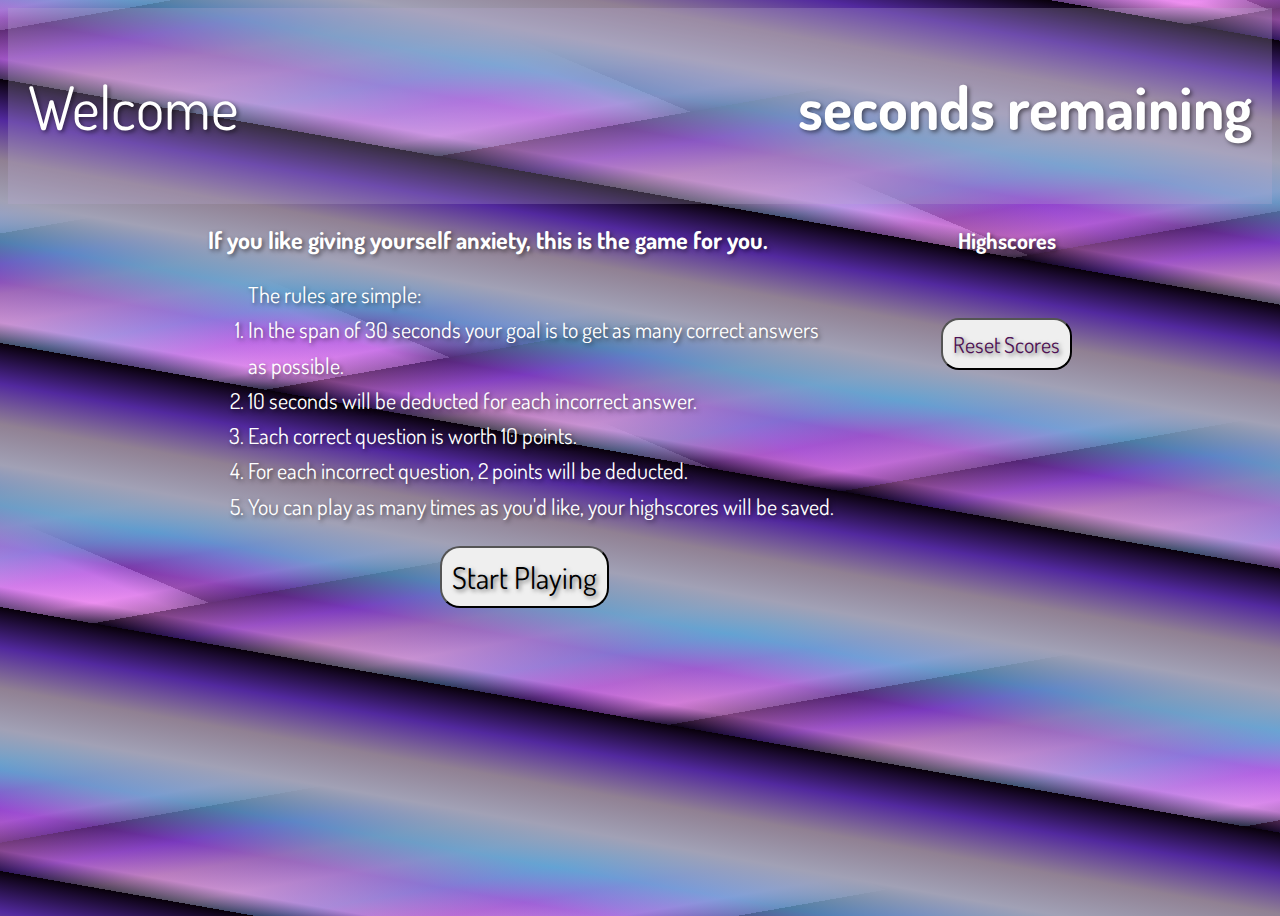
<file: index.html>
<!DOCTYPE html>
<html lang="en">
<head>
    <meta charset="UTF-8">
    <meta http-equiv="X-UA-Compatible" content="IE=edge">
    <meta name="viewport" content="width=device-width, initial-scale=1.0">
    <title>Quiz Game</title>
    <link rel="stylesheet" href="./Assets/css/style.css">
</head>

<body>

    <header>
        Welcome
        <!-- <button id="highscoreButton">
            <a href="#highscore">Highscores</a>
        </button> -->
        <div id="timerDisplay"> 
            <h1>  seconds remaining</h1>
        </div>
    </header>  
  <main id="grid-container">
    <div id="root" class="flex" class="borders">
        <section id="home">
          <h2> 
            If you like giving yourself anxiety, this is the game for you.
          </h2>
          <ol>The rules are simple: 
            <li> 
              In the span of 30 seconds your goal is to get as many correct answers as possible. 
            </li>
            <li> 
              10 seconds will be deducted for each incorrect answer.
            </li>
            <li> 
              Each correct question is worth 10 points. 
            </li>
            <li> 
              For each incorrect question, 2 points will be deducted.
            </li>
            <li> 
              You can play as many times as you'd like, your highscores will be saved.
            </li>
          </ol>
          <div id="start">
            <button id="start-button"> 
              Start Playing 
            </button>
        </div>
        </section>
    </div>

    <div id="score-card" class="flex" class="borders">
      <div id="highscore">
        <h3> 
        Highscores  
        </h3>
      </div>
      <section id="save">
        <ol id="score-list"></ol>
      </section>

      <button id="reset-scores">
          Reset Scores
      </button>
    </div>

    <div id="play-again-card"  class="flex">
    </div>

  </main>
  <script src="./Assets/js/renderFunctions.js"></script>
</body>
</html>

<!--
       <button id="add-node-btn">click me</button>
          <script> 
            const addNodeButton = document.getElementById('add-node-btn')
            const childNode = document.createElement('p');
            
            addNodeButton.addEventListener('click', addNode)  

            childNode.innerHTML = "the child of the Node";
            childNode.style.color = 'blue'; 

            function addNode() { 

            const homeSection = document.getElementById('home')

            homeSection.append(childNode);
            console.log('success');
            }    
        </script>
-->
</file>
<file: Assets/css/style.css>
@import url('https://fonts.googleapis.com/css2?family=Dosis:wght@300&display=swap');

* {
    font-family: 'Dosis', sans-serif ;
    box-sizing: border-box;
    text-shadow: 2px 2px 4px rgba(3, 2, 4, 0.5);
}

ol {
    line-height: 160%;
}

h3, h4, p, ol, li {
    font-size: 22px;
}

body {
    height: 100vh;
    color: white;
    background: 
        repeating-linear-gradient(
            190deg,
                hsl(287, 100%, 2%) 40px,
                hsl(261, 59%, 39%) 80px,
                hsl(291, 8%, 54%) 120px,
                rgb(161, 161, 182) 160px,
                rgba(97, 162, 211, 0.763) 200px,
                rgba(160, 74, 221, 0.5) 240px,
                rgba(238, 130, 238, 0.5) 280px,
                rgba(10, 3, 22, 0.5) 300px
      ), repeating-linear-gradient(
            -190deg,
                hsl(287, 100%, 2%)  30px,
                hsl(261, 59%, 39%) 60px,
                hsl(291, 8%, 54%) 90px,
                rgb(161, 161, 182) 120px,
                rgba(97, 162, 211, 0.763) 150px,
                rgba(160, 74, 221, 0.5) 180px,
                rgba(238, 130, 238, 0.5) 210px,
            rgba(10, 3, 22, 0.5) 230px
      ), repeating-linear-gradient(
            23deg, 
                hsl(287, 100%, 2%) 50px,  
                hsl(261, 59%, 39%) 100px,  
                hsl(291, 8%, 54%) 150px,  
                rgb(161, 161, 182)200px, 
                rgba(97, 162, 211, 0.763) 250px, 
                rgba(160, 74, 221, 0.5) 300px, 
                rgba(238, 130, 238, 0.5) 350px, 
                rgba(10, 3, 22, 0.5) 370px);
}

header {
    padding: 20px;
    background-color: rgba(184, 171, 209, 0.271);
    color: black;
    display: flex;
    flex-wrap: wrap; 
    justify-content: space-between;
    align-items: center;
    color: white;
    font-size: 60px;
}

#start {
    text-align: center;
}

#grid-container {
    display: inline-grid;
    grid-template-columns: auto auto auto auto auto auto;
    column-gap: 100px;
} 

#root {
    grid-column-start: 3;
}

#column {
    flex-direction: column;
}

#question-view {
    border-style: solid;
    border-width: 5px;
    border-radius: 20px;
    border-color: rgba(184, 171, 209, 0.5);
    padding: 0px 20px 20px 20px;
    font-size: 22px;
    width: 500px;
    text-align: center;
}

#options-space {
    display: flex;
    border-width: 5px;
    flex-direction: row;
    column-count: 4;
    text-align: center;
    justify-content: center;
}
 
#options-box {
    width: 100px;
    font-size: 22px;
}

#score-card {
    grid-column-end: 5;
}

#score {
    display: inline-flex;
}

#highscore {
    text-align: center;
}

#reset-scores {
    font-size: 22px;
    padding: 10px;
    border-radius: 18px;
    color: hwb(295 7% 67%);
    margin-top: 20px;
}

#play-again-card {
    justify-content: center;
}

.flex {
    display: flex;
    align-items: center;
    flex-direction: column;
}

a {
    text-decoration: none;
    color: hsl(287, 100%, 2%)  30px;
}

button:hover {
    background:#ffffff;
    color: hwb(295 7% 67%);
    transition: background-color 0.5s ease;
    box-shadow: 2px 2px 4px grey;
    text-decoration: blink;
    padding: 5px;
    border: groove;
    border-color: hsl(290, 100%, 13%);
    border-radius: 20px;
}
    
@media screen and (max-width: 992px) {

        header, 
        h1 {
            font-size: 40px;
        }

        #timerDisplay {
            font-size: 40px;
        }

        #grid-container {
            display: flex;
            flex-direction: column;
            align-items: center;
        }

        ol {
            font-size: 25px;
        }
        
        #root {
            grid-column-start: 1;
            grid-column-end: 7;
        }

        #score-card {
            grid-column-end: 4;
            margin-top: 25%;
        }

        #play-again-card {
            margin-top: 8%;
        }

    }
</file>
